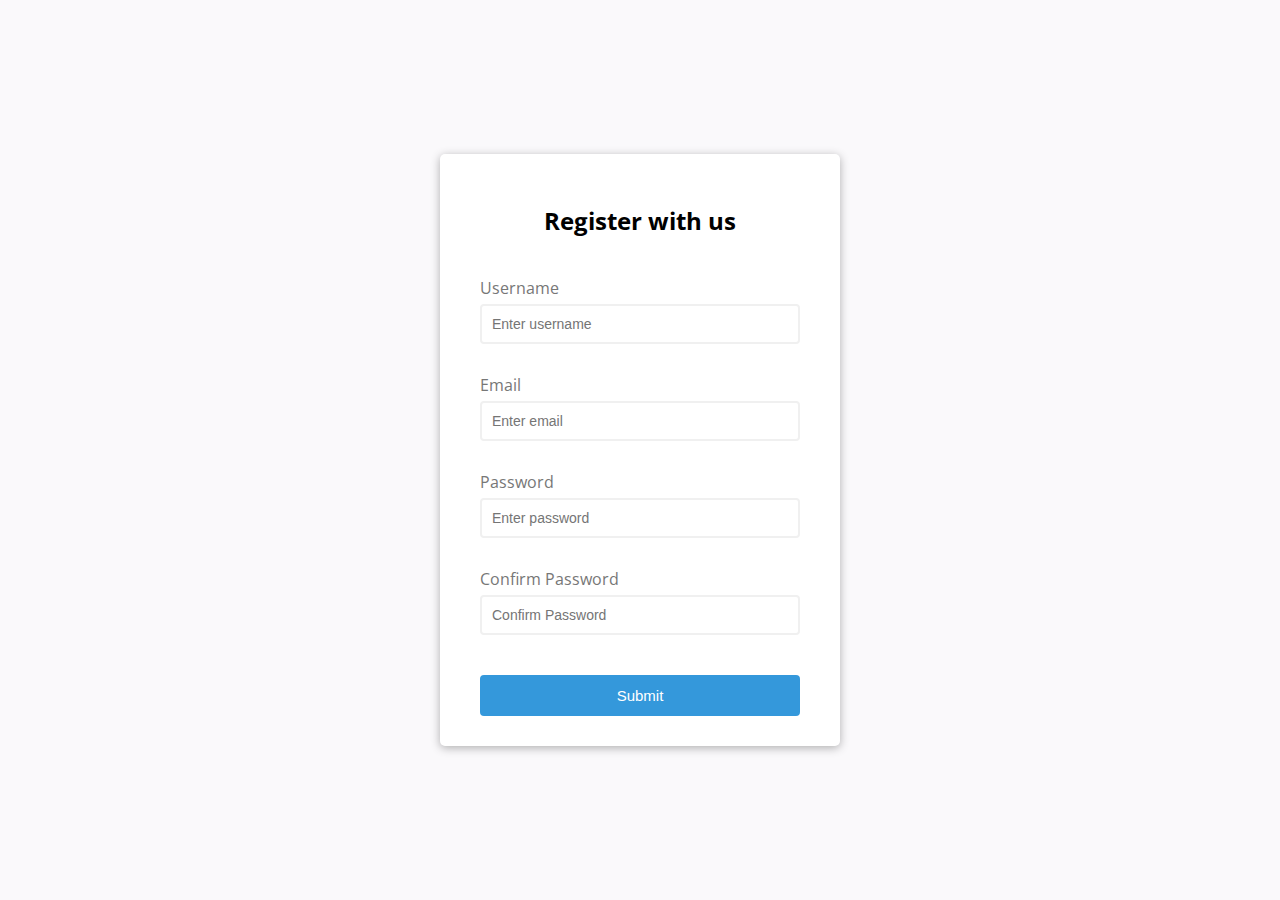
<file: 1/index.html>
<!DOCTYPE html>
<html lang="en">
<head>
    <meta charset="UTF-8">
    <meta name="viewport" content="width=device-width, initial-scale=1.0">
    <link rel="stylesheet" href="main.css" type="text/css">
    <title>Form Validator</title>
</head>
<body>
    <!-- Code Begin: Form Validator -->


    <div class="container">
        <form class="form" id="form">
            <h2>Register with us</h2>
            <div class="form-control">
                <label for="username">Username</label>
                <input type="text" placeholder="Enter username" id="username">
                <small>Error message</small>
            </div>
            <div class="form-control">
                <label for="email">Email</label>
                <input type="text" placeholder="Enter email" id="email">
                <small>Error message</small>
            </div>
            <div class="form-control">
                <label for="password">Password</label>
                <input type="password" placeholder="Enter password" id="password">
                <small>Error message</small>
            </div>
            <div class="form-control">
                <label for="password2">Confirm Password</label>
                <input type="password" placeholder="Confirm Password" id="password2">
                <small>Error message</small>
            </div>
            
            <button>Submit</button>
        </form>
    </div>
     
</body>
<script src="main.js"></script> 
</html>
</file>
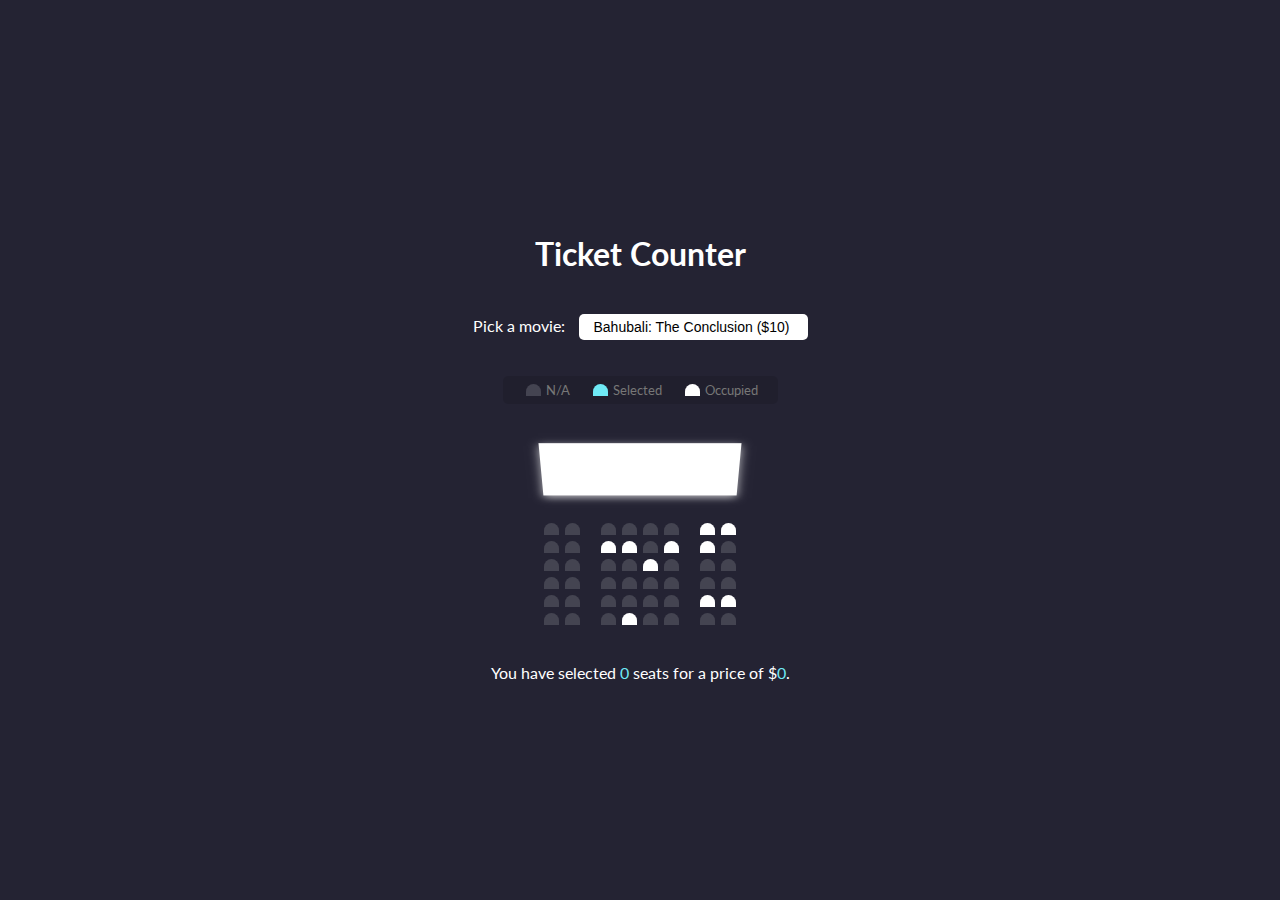
<file: 2/index.html>
<!DOCTYPE html>
<html lang="en">
<head>
    <meta charset="UTF-8">
    <meta name="viewport" content="width=device-width, initial-scale=1.0">
    <link rel="stylesheet" href="main.css" type="text/css">
    <title>Movie Booking</title>
</head>
<body>
    <!-- Code Begin: Movie Booking -->
    <h1>Ticket Counter</h1>
    <div class="movie-container">
        <label>Pick a movie: </label>
        <select id="movie">
            <option value="10">Bahubali: The Conclusion ($10)</option>
            <option value="12">Avengers: The End Game ($12)</option>
            <option value="8">Laxmii Bomb ($8)</option>
            <option value="9">The Social Network (9$)</option>
        </select>
    </div>

    <ul class="showcase">
        <li>
            <div class="seat"></div>
            <small>N/A</small>
        </li>
        <li>
            <div class="seat selected"></div>
            <small>Selected</small>
        </li>
        <li>
            <div class="seat occupied"></div>
            <small>Occupied</small>
        </li>
    </ul>
    
    <!-- Seat And Screen -->
    <div class="container">
        <div class="screen"></div>
        <div class="row">
            <div class="seat"></div>
            <div class="seat"></div>
            <div class="seat"></div>
            <div class="seat"></div>
            <div class="seat"></div>
            <div class="seat"></div>
            <div class="seat occupied"></div>
            <div class="seat occupied"></div>
        </div>
        <div class="row">
            <div class="seat"></div>
            <div class="seat"></div>
            <div class="seat occupied"></div>
            <div class="seat occupied"></div>
            <div class="seat"></div>
            <div class="seat occupied"></div>
            <div class="seat occupied"></div>
            <div class="seat"></div>
        </div>
        <div class="row">
            <div class="seat"></div>
            <div class="seat"></div>
            <div class="seat"></div>
            <div class="seat"></div>
            <div class="seat occupied"></div>
            <div class="seat"></div>
            <div class="seat"></div>
            <div class="seat"></div>
        </div>
        <div class="row">
            <div class="seat"></div>
            <div class="seat"></div>
            <div class="seat"></div>
            <div class="seat"></div>
            <div class="seat"></div>
            <div class="seat"></div>
            <div class="seat"></div>
            <div class="seat"></div>
        </div>
        <div class="row">
            <div class="seat"></div>
            <div class="seat"></div>
            <div class="seat"></div>
            <div class="seat"></div>
            <div class="seat"></div>
            <div class="seat"></div>
            <div class="seat occupied"></div>
            <div class="seat occupied"></div>
        </div>
        <div class="row">
            <div class="seat"></div>
            <div class="seat"></div>
            <div class="seat"></div>
            <div class="seat occupied"></div>
            <div class="seat"></div>
            <div class="seat"></div>
            <div class="seat"></div>
            <div class="seat"></div>
        </div>
    </div>
     <p class="text">You have selected <span id="count">0</span> seats for a price of $<span id="total">0</span>.</p>
</body>
<script src="main.js"></script>
</html>
</file>
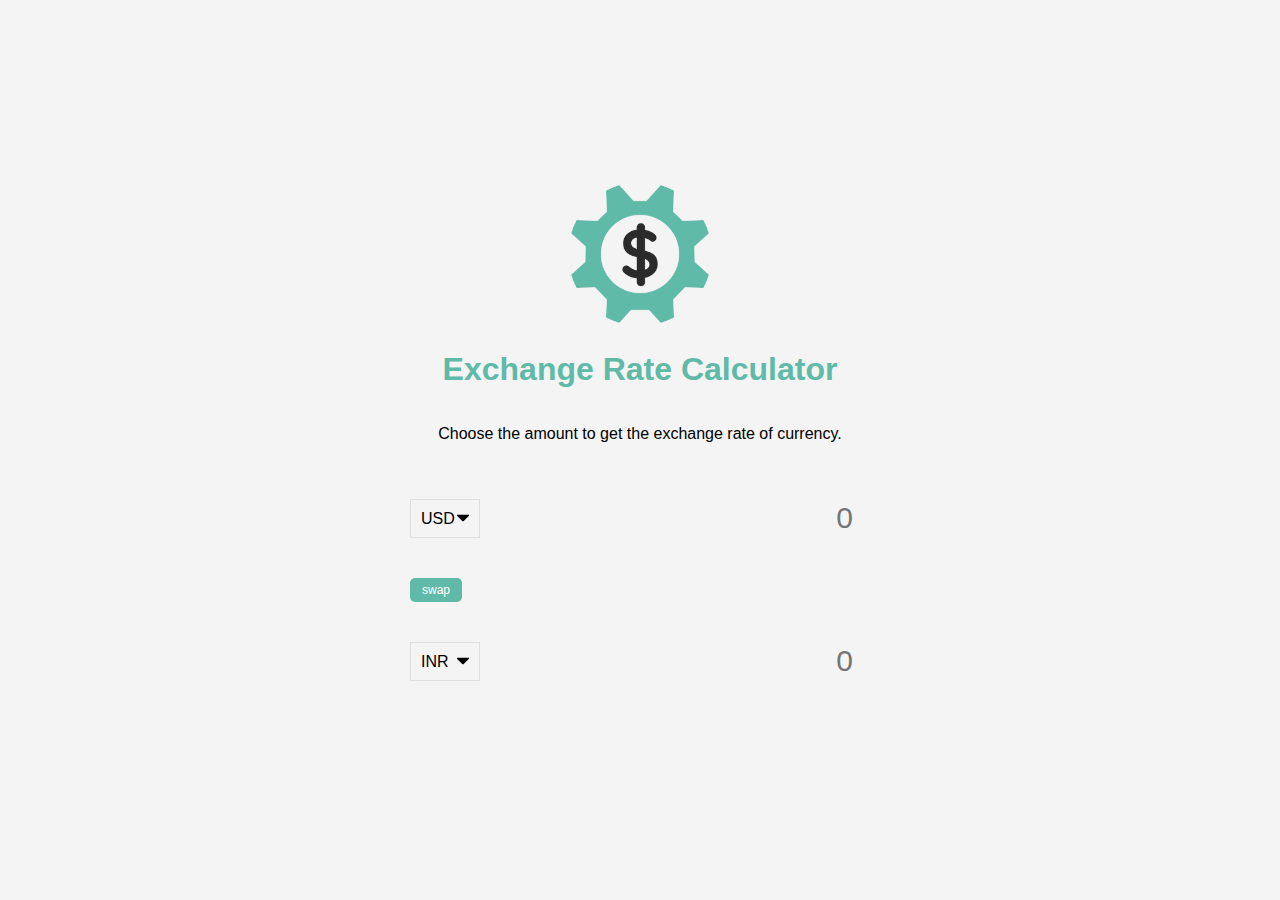
<file: 4/index.html>
<!DOCTYPE html>
<html lang="en">
<head>
    <meta charset="UTF-8">
    <meta name="viewport" content="width=device-width, initial-scale=1.0">
    <link rel="stylesheet" href="main.css" type="text/css">
    <title>Exchange Rate Calculator</title>
</head>
<body>
    <!-- Code Begin: Exchange Rate Calculator -->
    <img src="img/money.png" alt="" class="money-img">
    <h1>Exchange Rate Calculator</h1>
    <p>Choose the amount to get the exchange rate of currency.</p>

    <div class="container">

        <div class="currency">
            <select id="currency-one">
                <option value="AED">AED</option>
                <option value="ARS">ARS</option>
                <option value="AUD">AUD</option>
                <option value="BGN">BGN</option>
                <option value="BRL">BRL</option>
                <option value="BSD">BSD</option>
                <option value="CAD">CAD</option>
                <option value="CHF">CHF</option>
                <option value="CLP">CLP</option>
                <option value="CNY">CNY</option>
                <option value="COP">COP</option>
                <option value="CZK">CZK</option>
                <option value="DKK">DKK</option>
                <option value="DOP">DOP</option>
                <option value="EGP">EGP</option>
                <option value="EUR">EUR</option>
                <option value="FJD">FJD</option>
                <option value="GBP">GBP</option>
                <option value="GTQ">GTQ</option>
                <option value="HKD">HKD</option>
                <option value="HRK">HRK</option>
                <option value="HUF">HUF</option>
                <option value="IDR">IDR</option>
                <option value="ILS">ILS</option>
                <option value="INR">INR</option>
                <option value="ISK">ISK</option>
                <option value="JPY">JPY</option>
                <option value="KRW">KRW</option>
                <option value="KZT">KZT</option>
                <option value="MXN">MXN</option>
                <option value="MYR">MYR</option>
                <option value="NOK">NOK</option>
                <option value="NZD">NZD</option>
                <option value="PAB">PAB</option>
                <option value="PEN">PEN</option>
                <option value="PHP">PHP</option>
                <option value="PKR">PKR</option>
                <option value="PLN">PLN</option>
                <option value="PYG">PYG</option>
                <option value="RON">RON</option>
                <option value="RUB">RUB</option>
                <option value="SAR">SAR</option>
                <option value="SEK">SEK</option>
                <option value="SGD">SGD</option>
                <option value="THB">THB</option>
                <option value="TRY">TRY</option>
                <option value="TWD">TWD</option>
                <option value="UAH">UAH</option>
                <option value="USD" selected>USD</option>
                <option value="UYU">UYU</option>
                <option value="VND">VND</option>
                <option value="ZAR">ZAR</option>
            </select>
            <input type="number" placeholder="0" id="amount-one">
        </div>

        <div class="swap-rate-container">
            <button class="btn" id="swap">swap</button>
            <div class="rate" id="rate"></div>
        </div>

        <div class="currency">
            <select id="currency-two">
                <option value="AED">AED</option>
                <option value="ARS">ARS</option>
                <option value="AUD">AUD</option>
                <option value="BGN">BGN</option>
                <option value="BRL">BRL</option>
                <option value="BSD">BSD</option>
                <option value="CAD">CAD</option>
                <option value="CHF">CHF</option>
                <option value="CLP">CLP</option>
                <option value="CNY">CNY</option>
                <option value="COP">COP</option>
                <option value="CZK">CZK</option>
                <option value="DKK">DKK</option>
                <option value="DOP">DOP</option>
                <option value="EGP">EGP</option>
                <option value="EUR">EUR</option>
                <option value="FJD">FJD</option>
                <option value="GBP">GBP</option>
                <option value="GTQ">GTQ</option>
                <option value="HKD">HKD</option>
                <option value="HRK">HRK</option>
                <option value="HUF">HUF</option>
                <option value="IDR">IDR</option>
                <option value="ILS">ILS</option>
                <option value="INR" selected>INR</option>
                <option value="ISK">ISK</option>
                <option value="JPY">JPY</option>
                <option value="KRW">KRW</option>
                <option value="KZT">KZT</option>
                <option value="MXN">MXN</option>
                <option value="MYR">MYR</option>
                <option value="NOK">NOK</option>
                <option value="NZD">NZD</option>
                <option value="PAB">PAB</option>
                <option value="PEN">PEN</option>
                <option value="PHP">PHP</option>
                <option value="PKR">PKR</option>
                <option value="PLN">PLN</option>
                <option value="PYG">PYG</option>
                <option value="RON">RON</option>
                <option value="RUB">RUB</option>
                <option value="SAR">SAR</option>
                <option value="SEK">SEK</option>
                <option value="SGD">SGD</option>
                <option value="THB">THB</option>
                <option value="TRY">TRY</option>
                <option value="TWD">TWD</option>
                <option value="UAH">UAH</option>
                <option value="USD">USD</option>
                <option value="UYU">UYU</option>
                <option value="VND">VND</option>
                <option value="ZAR">ZAR</option>
            </select>
            <input type="number" placeholder="0" id="amount-two">
        </div>
    </div>
</body>
<script src="main.js"></script>
</html>
</file>
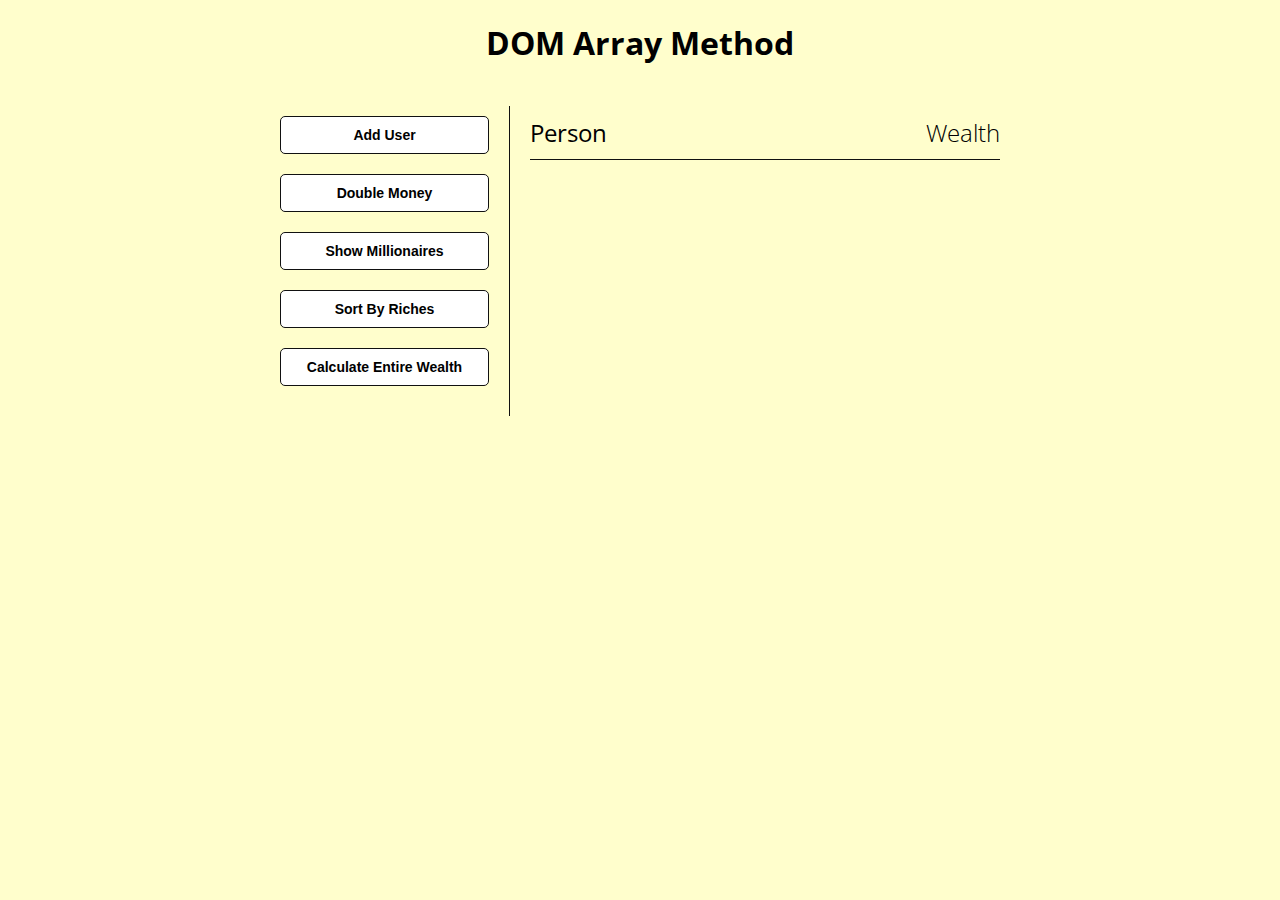
<file: 5/index.html>
<!DOCTYPE html>
<html lang="en">
<head>
    <meta charset="UTF-8">
    <meta name="viewport" content="width=device-width, initial-scale=1.0">
    <link rel="stylesheet" href="main.css" type="text/css">
    <title>Wealth: Array DOM Mehod</title>
</head>
<body>
    <!-- Code Begin: Dom Array Method Project -->
    <h1>DOM Array Method</h1>

    <div class="container">
        <aside>
            <button id="add-user">Add User</button>
            <button id="double">Double Money</button>
            <button id="show-millionaires">Show Millionaires</button>
            <button id="sort">Sort By Riches</button>
            <button id="calcaulate-wealth">Calculate Entire Wealth</button>
        </aside>

        <main id="main">
            <h2><strong>Person</strong> Wealth</h2>
        </main>
    </div>
</body>
<script src="main.js"></script>
</html>
</file>
<file: 1/main.css>
@import url('https://fonts.googleapis.com/css2?family=Open+Sans&display=swap');

:root{
    --success-color: #2ecc71;
    --error-color: #e74c3c;
}

*{
    box-sizing: border-box;
}

body{
    background-color: #faf9fb;
    font-family: 'Open Sans', sans-serif;
    /* just middle center content setting */
    display: flex;  /* flex: inside every tag body> div all and other element*/
    align-items: center; /* related - min-height */
    justify-content: center;  /* Related to flex */
    min-height: 100vh; /* upper padding - flex */
    margin: 0; /* important */
}

/* Starter Above use in all css */


.container{
    background-color: #fff;
    border-radius: 5px;
    box-shadow: 0 2px 10px rgba(0, 0, 0, 0.3);
    width: 400px;
}

.form{
    padding: 30px 40px; 
}

h2{
    text-align: center;
    padding: 0 0 20px;
}

.form-control{
    margin-bottom: 10px;
    padding-bottom: 20px;
    position: relative;
}

.form-control label{
    display: block;  /* Means - This tag will have it's own line*/
    color: #777;
    margin-bottom: 5px;
}

.form-control input{
    border: 2px solid #f0f0f0;
    border-radius: 4px; 
    display: block;  
    width: 100%;
    padding: 10px;
    font-size: 14px;
}

.form-control input:focus{
    outline: none;
    border-color: #777;
}

.form-control.success input{
    border-color: var(--success-color); 
}

.form-control.error input{
    border-color: var(--error-color);
}

.form-control small{
    color: var(--error-color);
    position: absolute;
    bottom: 0;
    left: 0;
    visibility: hidden;
}

.form-control.error small{
    visibility: visible;
}

.form button{
    background-color: #3498db;
    border: 2px solid #3498db;
    border-radius: 4px;
    color: #fff;
    display: block;
    font-size: 15px;
    padding: 10px;
    margin-top: 20px;
    width: 100%;
}
</file>
<file: 2/main.css>
@import url('https://fonts.googleapis.com/css2?family=Lato:wght@300;400&display=swap');

*{
    box-sizing: border-box;
}

body{
    background-color: #242333;
    display: flex;
    flex-direction: column;
    align-items: center;
    justify-content: center;
    height: 100vh;
    margin: 0;
    font-family: 'Lato', sans-serif;
    color: #fff;
}

.movie-container{
    margin: 20px 0px;
}

.movie-container select{
    background-color: #fff;
    border: 0;
    border-radius: 5px;
    font-size: 14px;
    margin-left: 10px;
    padding: 5px 15px 5px 15px;
    -moz-appearance: none;
    -webkit-appearance: none;
    appearance: none;
}

.seat {
    background-color: #444451;
    height: 12px;
    width: 15px;
    margin: 3px;
    border-top-left-radius: 10px;
    border-top-right-radius: 10px;
}

.row {
    display: flex;
}

.seat.selected {
    background-color: #6feaf6;
}

.seat.occupied {
    background-color: #fff;
}

.seat:nth-of-type(2) {
    margin-right: 18px;
}

.seat:nth-last-of-type(2) {
    margin-left: 18px;
}

.seat:not(.occupied):hover{
    cursor: pointer;
    transform: scale(1.2);
}

.showcase .seat:not(.occupied):hover{
    cursor: default;
    transform: scale(1);
}

.showcase{
    background-color: rgba(0,0,0,0.1);
    display: flex;
    padding: 5px 10px;
    border-radius: 5px;
    color: #777;
    list-style-type: none;
    justify-content: space-between;
}

.showcase li {
    display: flex;
    align-items: center;
    justify-content: center;
    margin: 0px 10px;
}

.showcase li small {
    margin-left: 2px;
}

.screen {
    background-color: #fff;
    width: 100%;
    height: 70px;
    margin: 15px 0px;
    transform: rotateX(-45deg);
    box-shadow: 0 3px 10px rgba(255, 255, 255, 0.7);
}

.container{
    perspective: 1000px;
    margin-bottom: 30px;
}

p.text span {
    color: #6feaf6;
}

p.text {
    margin: 5px 0;
}
</file>
<file: 4/main.css>
:root {
    --primary-color: #5fbaa7;
}

* {
    box-sizing: border-box;
}

body {
    background-color: #f4f4f4;
    display: flex;
    flex-direction: column;
    align-items: center;
    justify-content: center;
    height: 100vh;
    font-family: Arial, Helvetica, sans-serif;
    margin: 0;
    padding: 20px;
}

h1 {
    color: var(--primary-color);
}

p{
    text-align: center;
}

.btn {
    color: #fff;
    background-color: var(--primary-color);
    cursor: pointer;
    border: 0;
    border-radius: 5px;
    font-size: 12px;
    padding: 5px 12px;
}

.money-img{
    width: 150px;
}

.currency {
    padding: 40px 0;
    display: flex;
    align-items: center;
    justify-content: space-between;
}

.currency select {
    padding: 10px 20px 10px 10px;
    -moz-appearance: none;
    -webkit-appearance: none;
    appearance: none;
    border: 1px solid #dedede;
    font-size: 16px;
    /* Adding svg */
    background: transparent;
    background-image: url('data:image/svg+xml;charset=US-ASCII,%3Csvg%20xmlns%3D%22http%3A%2F%2Fwww.w3.org%2F2000%2Fsvg%22%20width%3D%22292.4%22%20height%3D%22292.4%22%3E%3Cpath%20fill%3D%22%20000002%22%20d%3D%22M287%2069.4a17.6%2017.6%200%200%200-13-5.4H18.4c-5%200-9.3%201.8-12.9%205.4A17.6%2017.6%200%200%200%200%2082.2c0%205%201.8%209.3%205.4%2012.9l128%20127.9c3.6%203.6%207.8%205.4%2012.8%205.4s9.2-1.8%2012.8-5.4L287%2095c3.5-3.5%205.4-7.8%205.4-12.8%200-5-1.9-9.2-5.5-12.8z%22%2F%3E%3C%2Fsvg%3E');
    background-position: right 10px top 50%, 0, 0;
    background-size: 12px auto, 100%;
    background-repeat: no-repeat;
}

.currency input {
    border: 0;
    background: transparent;
    font-size: 30px;
    text-align: right;
}

.swap-rate-container {
    display: flex;
    align-items: center;
    justify-content: space-between;
}

.rate {
    color: var(--primary-color);
    font-size: 14px;
    padding: 0 10px;
}

button:focus, input:focus, select:focus {
    outline: none;
}

@media (max-width:600px) {
    .currency input {
        width: 200px;
    }
}
</file>
<file: 5/main.css>
@import url('https://fonts.googleapis.com/css2?family=Open+Sans&display=swap');

:root{
    --success-color: #2ecc71;
    --error-color: #e74c3c;
}

*{
    box-sizing: border-box;
}

body{
    background-color: #fffecc;
    font-family: 'Open Sans', sans-serif;
    /* just middle center content setting */
    display: flex;  /* flex: inside every tag body> div all and other element*/
    flex-direction: column;
    align-items: center; /* related - min-height */
    min-height: 100vh; /* upper padding - flex */
    margin: 0; /* important */
}

.container{
    display: flex;
    padding: 20px;
    margin: 0 auto;
    max-width: 100%;
    width: 800px;
}

aside {
    width: 250px;
    padding: 10px 20px;
    border-right: 1px solid #111;
}

button{
    display: block;
    width: 100%;
    background-color: #fff;
    border: 1px solid #111;
    border-radius: 5px;
    cursor: pointer;
    padding: 10px;
    margin-bottom: 20px;
    font-weight: bold;
    font-size: 14px;
}

main {
    flex: 1;
    padding: 10px 20px;
}

h2 {
    border-bottom: 1px solid #111;
    padding-bottom: 10px;
    display: flex;
    justify-content: space-between;
    font-weight: 300;
    margin: 0 0 20px;
}

h3 {
    background-color: #fff;
    border-bottom: 1px solid #111;
    padding: 10px;
    display: flex;
    justify-content: space-between;
    font-weight: 300;
    margin: 20px 0 0;
}

.person {
    display: flex;
    justify-content: space-between;
    font-size: 20px;
    margin-bottom: 10px;
}
</file>
